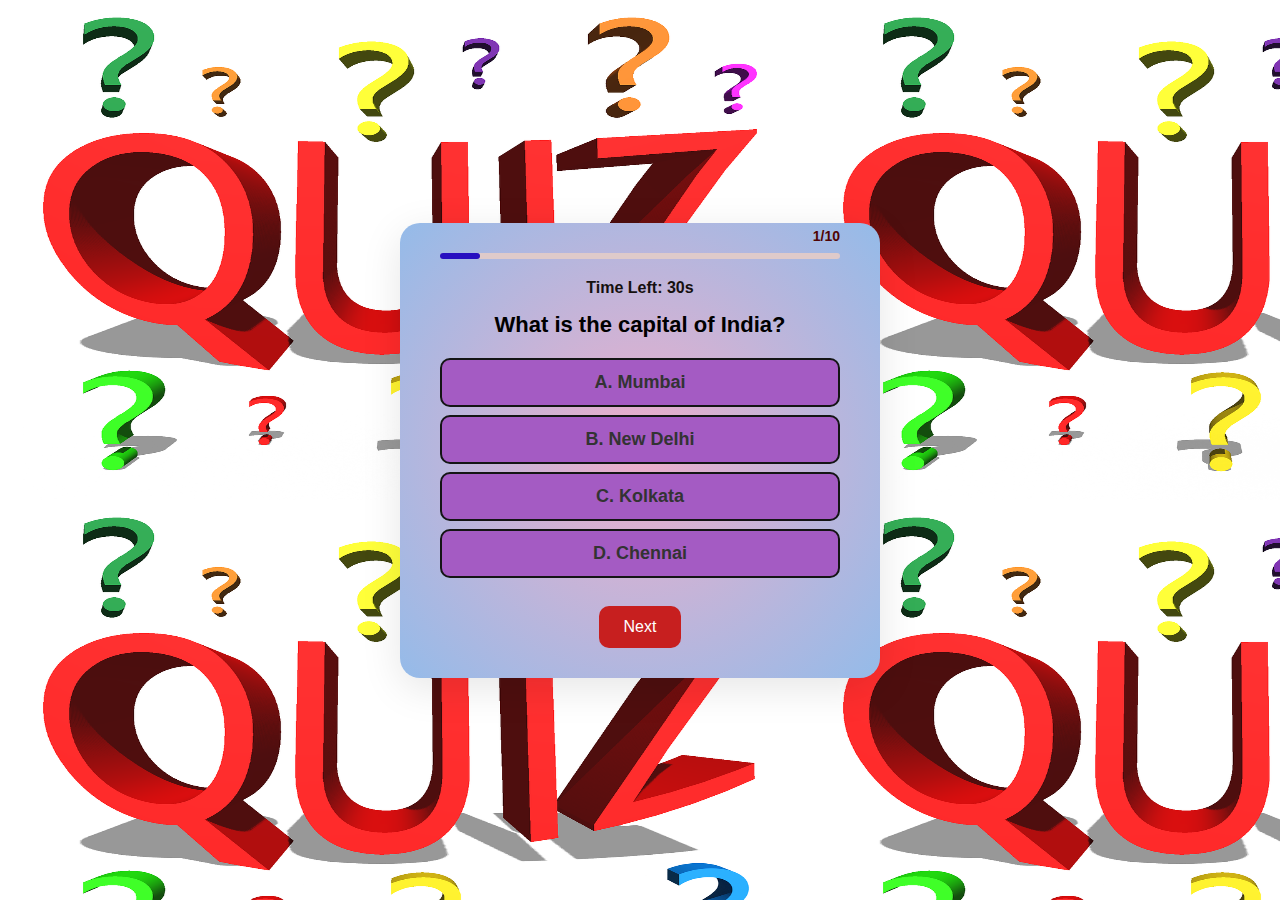
<file: index.html>
<!DOCTYPE html>
<html lang="en">
<head>
  <meta charset="UTF-8" />
  <meta name="viewport" content="width=device-width, initial-scale=1.0"/>
  <title>Quiz App</title>
  <link rel="stylesheet" href="style.css" />
</head>
<body>
  
  <div class="quiz-box">
    <div class="progress-bar">
      <div class="progress"></div>
      <div class="progress-text"><span id="qNum">1</span>/<span id="totalQ">10</span></div>
    </div>
    <div id="timer" class="timer">Time Left: 30s</div>
    <div class="question" id="question">Loading...</div>
    <div class="options" id="options"></div>
    <button id="nextBtn" onclick="nextQuestion()" disabled>Next</button>
  </div>
  <script src="script.js"></script>
</body>
</html>
</file>
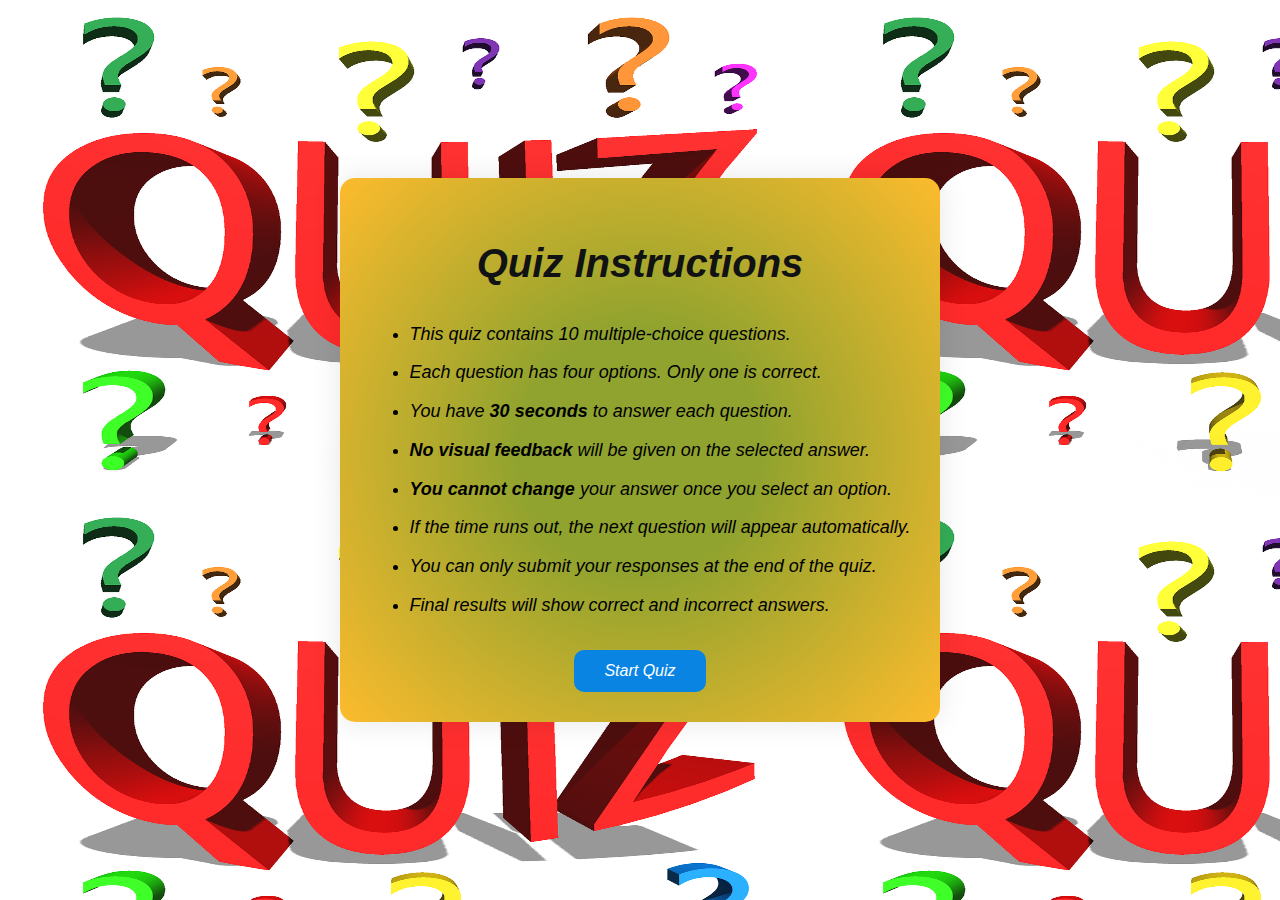
<file: instruction.html>
<!DOCTYPE html>
<html lang="en">
<head>
  <meta charset="UTF-8" />
  <meta name="viewport" content="width=device-width, initial-scale=1.0"/>
  <title>Quiz Instructions</title>
  <link rel="stylesheet" href="style.css" />
  <style>
    .instruction-box {
      max-width: 800px;
      /* max-height: 400px; */
      background: #90a32e;
      background: radial-gradient(circle, rgba(144, 163, 46, 1) 30%, rgba(253, 187, 45, 1) 100%);
      /* background: rgb(161, 178, 49); */
      padding: 30px;
      border-radius: 15px;
      box-shadow: 0 0 30px rgba(0,0,0,0.1);
      text-align: left;
      font-style: italic;
    }
    .instruction-box h2 {
      text-align: center;
      color: #111213;
      font-size: 40px;
    }
    .instruction-box ul {
      margin-top: 20px;
      line-height: 1.6;
    }
    .instruction-box ul li {
      font-size: large;
      margin-bottom: 10px;
    }
    .start-btn {
      margin-top: 30px;
      text-align: center;
    }
    .start-btn a {
      display: inline-block;
      padding: 12px 30px;
      background: #0984e3;
      color: white;
      text-decoration: none;
      border-radius: 10px;
      font-size: 16px;
    }
  </style>
</head>
<body >
 <div class="instruction-box">
    <h2>Quiz Instructions</h2>
    <ul>
      <li>This quiz contains 10 multiple-choice questions.</li>
      <li>Each question has four options. Only one is correct.</li>
      <li>You have <strong>30 seconds</strong> to answer each question.</li>
      <li><strong>No visual feedback</strong> will be given on the selected answer.</li>
      <li><strong>You cannot change</strong> your answer once you select an option.</li>
      <li>If the time runs out, the next question will appear automatically.</li>
      <li>You can only submit your responses at the end of the quiz.</li>
      <li>Final results will show correct and incorrect answers.</li>
    </ul>
    <div class="start-btn">
      <a href="index.html">Start Quiz</a>
    </div>
  </div>
</body>
</html>
</file>
<file: style.css>
body {
  font-family: Arial, sans-serif;
  background: linear-gradient(to right, #4facfe, #00f2fe);
  background-image: url("quiz-2432440_1280.png");
  background-size: 800px 500px;
  display: flex;
  justify-content: center;
  align-items: center;
  height: 100vh;
  margin: 0;
}

.quiz-box {
  background: #EEAECA;
  background: radial-gradient(circle, rgba(238, 174, 202, 1) 0%, rgba(148, 187, 233, 1) 100%);
  padding: 30px 40px;
  border-radius: 20px;
  box-shadow: 0 10px 40px rgba(0,0,0,0.1);
  width: 400px;
  text-align: center;
}

.question {
  font-size: 22px;
  font-weight: bold;
  margin-bottom: 20px;
}

.options button {
  display: block;
  width: 100%;
  margin: 8px 0;
  padding: 12px;
  /* background: #EEAECA;
  background: radial-gradient(circle, rgba(238, 174, 202, 1) 0%, rgba(148, 187, 233, 1) 100%); */
  border: 2px solid #141515;
  background: #a45bc3;
  color: #333;
  border-radius: 10px;
  cursor: pointer;
  font-size:large;
  font-weight: bold;
  transition: 0.3s;
}

.options button:hover {
  background: #ecf0f1;
}

.options button.selected {
  background: #10bb49;
  color: rgb(27, 27, 26);
}

button#nextBtn {
  padding: 12px 25px;
  font-size: 16px;
  border: none;
  background: #07a319;
  color: white;
  border-radius: 10px;
  margin-top: 20px;
  cursor: pointer;
  transition: 0.3s;
}

button#nextBtn:disabled {
  background: #c71f1f;
  cursor: not-allowed;
}

.progress-bar {
  position: relative;
  height: 6px;
  background: #dfcaca;
  border-radius: 4px;
  margin-bottom: 20px;
}

.progress {
  height: 100%;
  background: #270fc0;
  width: 0%;
  transition: width 0.5s ease;
  border-radius: 4px;
}

.progress-text {
  position: absolute;
  right: 0;
  top: -25px;
  font-size: 14px;
  font-weight: bold;
  color: #4f0303;
}

.timer {
  font-size: 16px;
  color: #15100f;
  font-weight: bold;
  margin-bottom: 15px;
}
</file>
